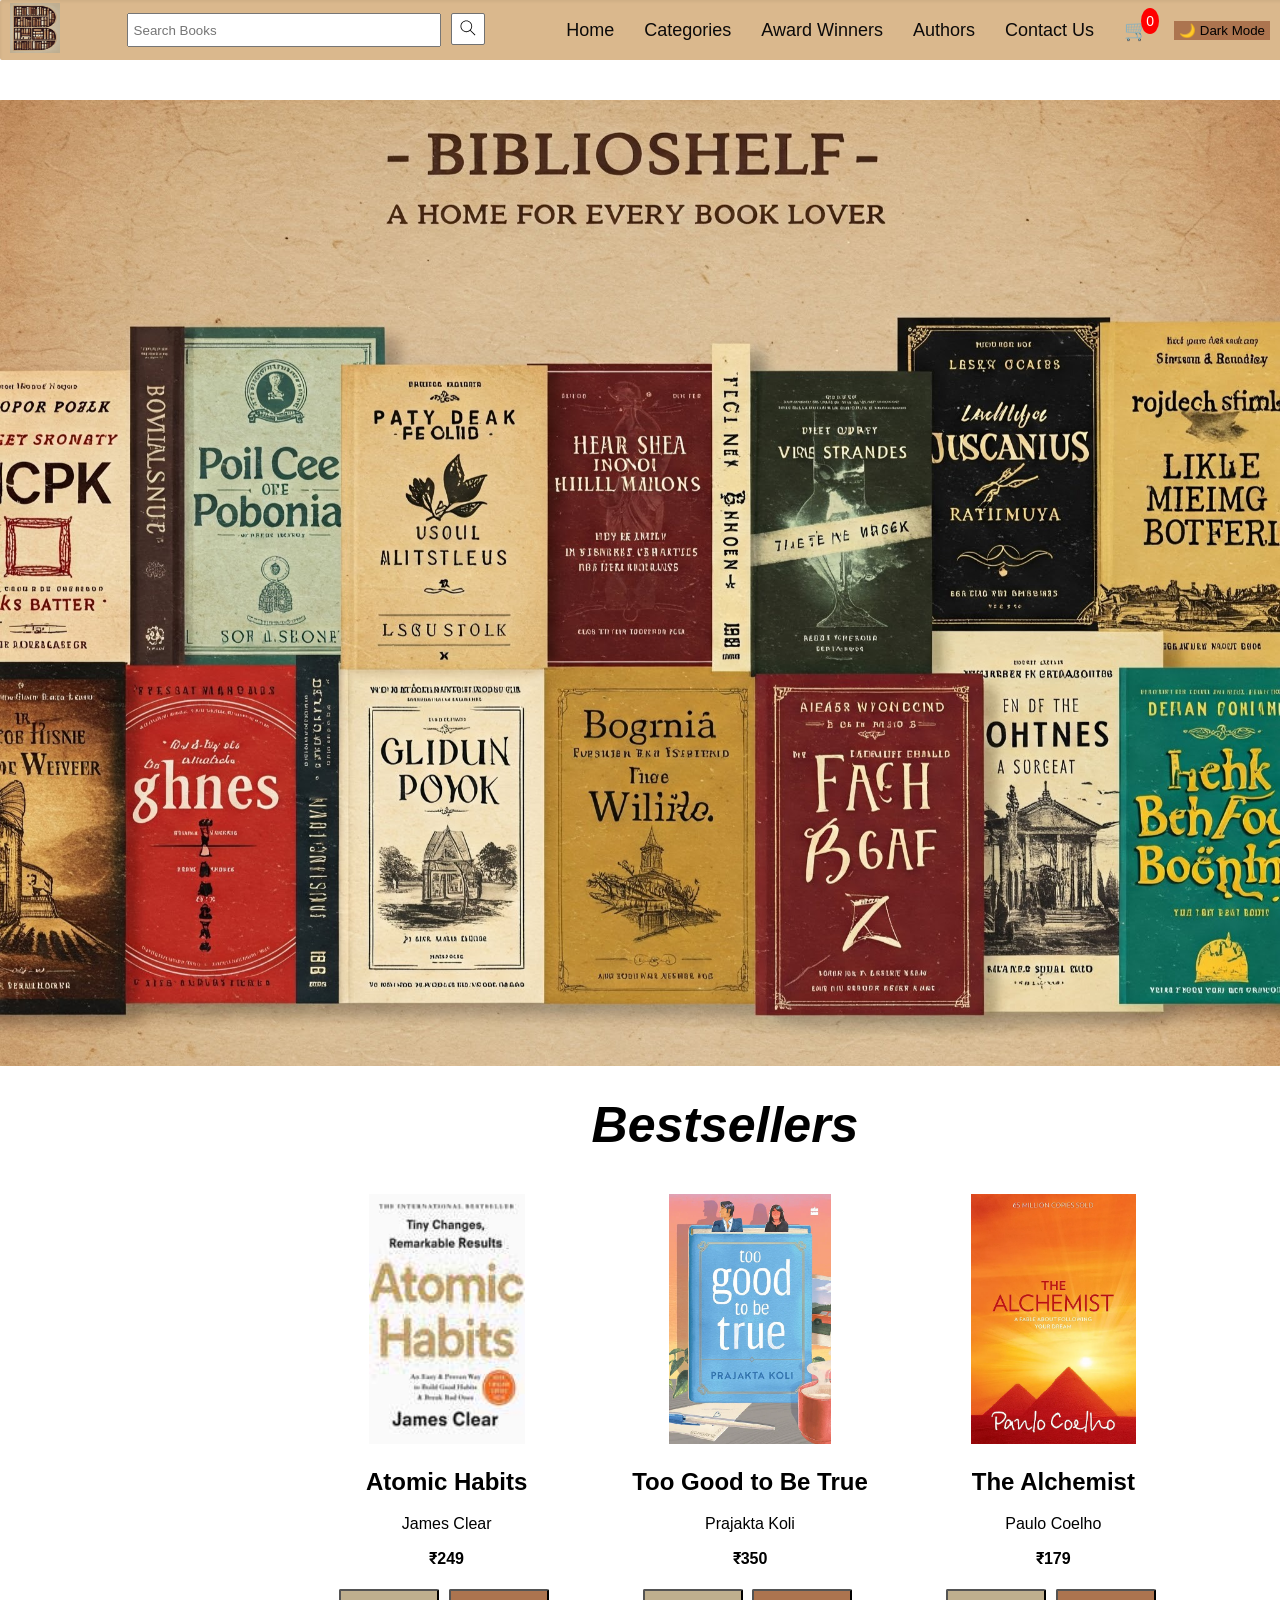
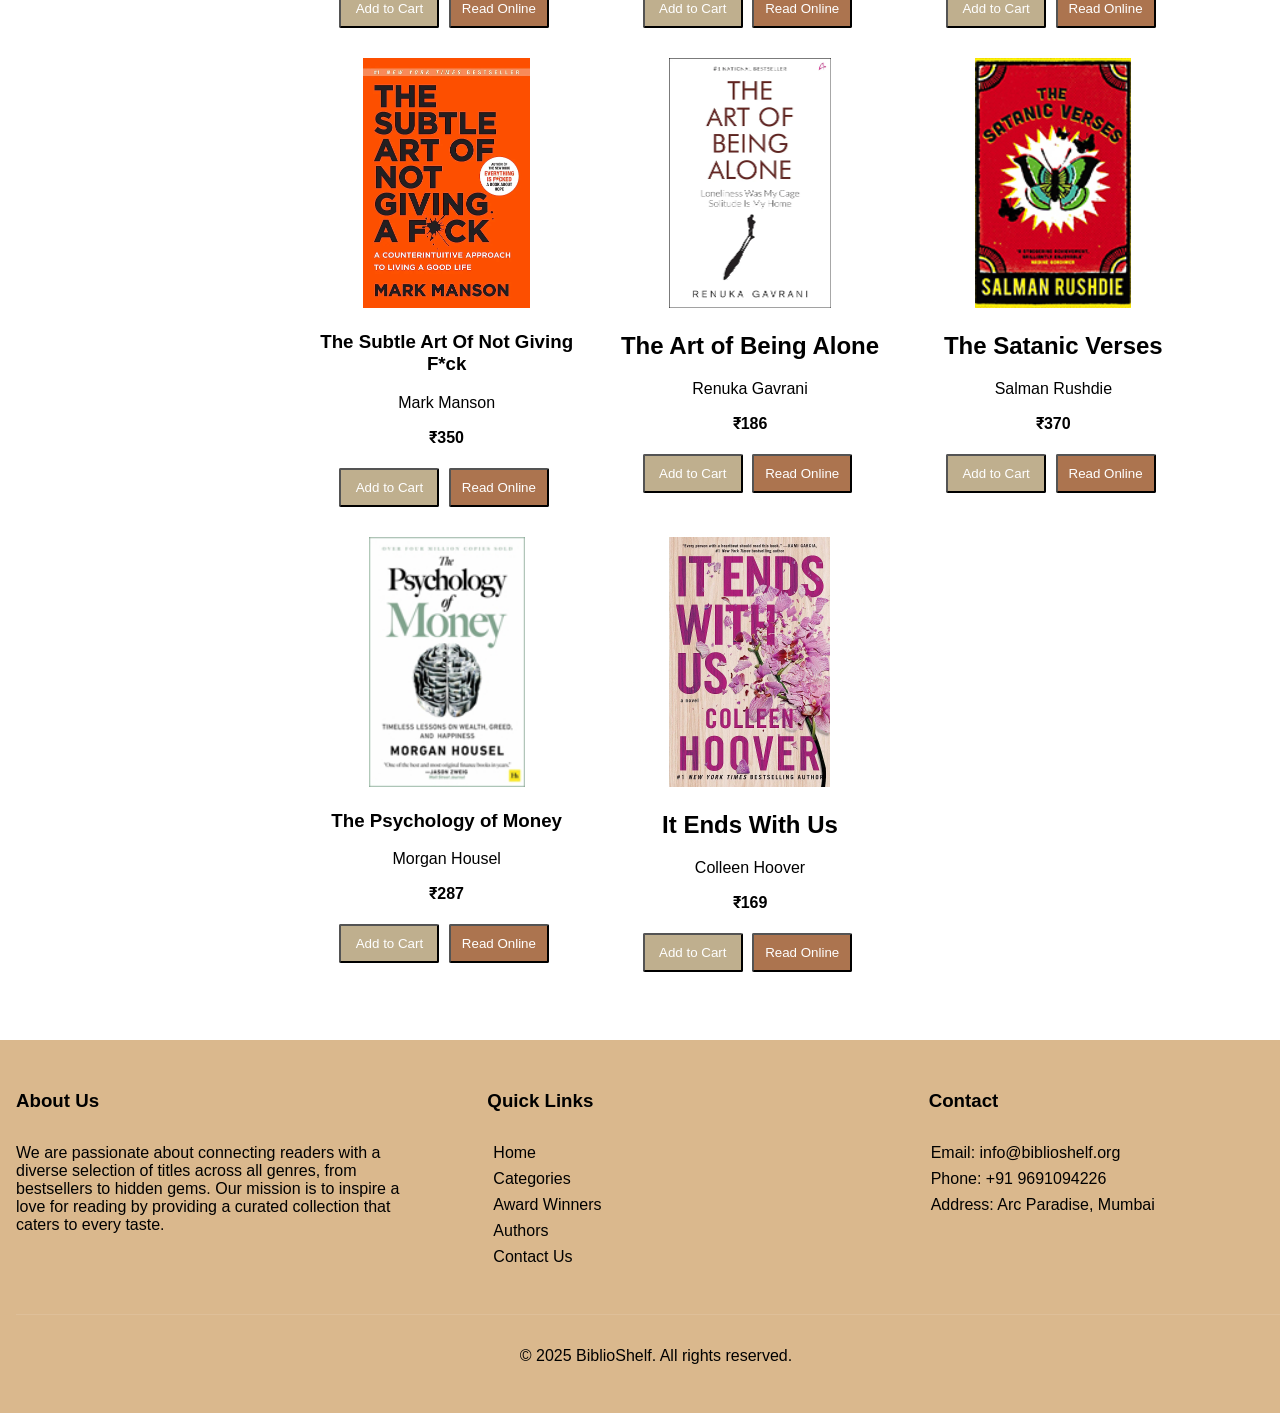
<file: index.html>
<!DOCTYPE html>
<html lang="en">

<head>
<title>BIBLIOSHELF</title>

<meta charset="UTF-8">
<meta name="viewport" content="width=device-width, initial-scale=1.0">
    

<link rel="preconnect" href="https://fonts.googleapis.com">
<link rel="preconnect" href="https://fonts.gstatic.com" crossorigin>
<link href="https://fonts.googleapis.com/css2?family=Roboto:wght@400;500;700&display=swap" rel="stylesheet">
<link rel="stylesheet" href="/stylesproject/biblioupdatestyles.css">

</head>
<script src="/scriptsproject/cart.js"></script>
<body >

     <!-- Navbar -->
     <nav class="navbar">
      <div class="nav-logo">
        <a href="biblioupdate.html">
        <img class="logo"  src="/logos/B2.JPG">
    </a>
    </div>
    <div class="nav-search">
        <input class="search-bar" type="text" placeholder="Search Books">
        <button class="search-button">
            <img class="search-icon" src="/icons/search.svg">
        </button>
    </div>
    <div class="nav-links">
        <a href="/pages/biblioupdate.html">Home</a>
        <div class="dropdown">
            <a href="#">Categories</a>
            <div class="dropdown-content">
                <a href="/pages/fiction.html">Fiction </a>
                <a href="/pages/romance.html">Romance</a>
                <a href="/pages/potterheads.html">PotterHeads </a>
                <a href="/pages/selfhelp.html"> Self Help </a>
                
            </div>
        </div>
        <div class="dropdown">
        <a href="/pages/awardwinners.html">Award Winners</a>
        </div>
        
        <a href="/pages/authores.html">Authors</a>
        
   
        <a href="/pages/contact2.html">Contact Us</a>
        <a href="/pages/cart.html">
            <div id="cart-icon">
                🛒 <span id="cart-count">0</span>
            </div>
        </a>
        <button id="theme-toggle" class="mode">🌙 Dark Mode</button>
    
</div>
</nav>

<div class="banner-container">
    <img src="/logos/gemini2.JPG" class="pic" alt="Book Banner">
</div>
        

        <!-- Featured Books -->
        <h2 class="bestsellers-title">Bestsellers</h2>
        <div class="bestseller-container">
        <section class="book-grid">
            <div class="book-card">
                <a href="https://www.bookswagon.com/book/atomic-habits-james-clear/9781847941831">

            <img class="book1" src="/logos/atomic.jpg" >
                </a>
                <h2>Atomic Habits</h2>
                <p>James Clear</p>
                <p><strong>₹249</strong></p>
                <button class="button" onclick="addToCart('book1','Atomic Habits', 249)">Add to Cart</button>
                <a href="https://archive.org/details/atomic-habits-pdfdrive/page/n7/mode/1up">
                <button class="button" style="background:#ac744f;">Read Online</button>
            </a>
                
            </div>
       

            <div class="book-card">
                <a href="https://www.bookswagon.com/book/too-good-true-prajakta-koli/9789365693393">

                <img class="book2" src="/logos/good.webp" alt="1984">
                </a>
                <h2>Too Good to Be True</h2>
                <p>Prajakta Koli</p>
                <p><strong>₹350</strong></p>
                <button class="button" onclick="addToCart('book 2','Too Good to be True', 350)">Add to Cart</button>
                <a href="https://www.scribd.com/document/819916039/Prajakta-Koli-Too-Good-To-Be-True">
                <button class="button" style="background: #ac744f;">Read Online</button>
            </a>
                
            </div>
            <div class="book-card">
                <a href="https://www.theindianbookstore.in/products/the-alchemist-by-pauo-coelho?variant
              =41160445001864&country=IN&currency=INR&utm_medium=product_sync&utm_source=google&utm
              _content=sag_organic&utm_campaign=sag_organic&gad_source=1&gclid=Cj0KCQjws-S-BhD2ARIsA
              LssG0bRyrm_mHwoxpuKrc6ojNWVwLhmGkOYTdqho7SrkaLKvOoPf2Tr_WEaAqThEALw_wcB">

                <img class="book3" src="/logos/alchemist.webp" alt="To Kill a Mockingbird">
                </a>
                <h2>The Alchemist</h2>
                <p>Paulo Coelho</p>
                <p><strong>₹179</strong></p>
                <button class="button" onclick="addToCart('book3','The Alchemist', 179)">Add to Cart</button>
                <a href="https://books-library.net/files/books-library.online-12230111Ib9C3.pdf">
                <button class="button" style="background: #ac744f;">Read Online</button>
            </a>
            </div>
            <div class="book-card">
                <a href="https://www.snapdeal.com/product/the-subtle-art-of-not/686281189461?lang=en">

                <img class="book4" src="/logos/notgiving.webp" alt="1984">
                </a>
                <h3>The Subtle Art Of Not Giving F*ck</h3>
                <p class="author">Mark Manson</p>
                <p><strong>₹350</strong></p>
                <button class="button" onclick="addToCart('book4','The Subtle Art Of Not Giving F*ck', 350)">Add to Cart</button>
                <a href="https://nibmehub.com/opac-service/pdf/read/The%20Subtle%20Art%20of%20Not%20Giving%20a%20Fck%20A%20Counterintuitive%20Approach%20to%20Living%20a%20Good%20Life%20by%20Mark%20Manson%20(z-lib.org).pdf">
                <button class="button" style="background:#ac744f;">Read Online</button>
            </a>
            </div>
            <div class="book-card">
                <img class="book5" src="/logos/art.webp" alt="1984">
                <h2>The Art of Being Alone</h2>
                <p>Renuka Gavrani</p>
                <p><strong>₹186</strong></p>
                <button class="button" onclick="addToCart('book5','The Art of Being Alone', 186)">Add to Cart</button>
                <a href="https://archive.org/details/the-art-of-being-alone-solitude-is-my-home-loneliness-was-my-cage/page/n3/mode/1up">
                <button class="button" style="background: #ac744f;">Read Online</button>
            </a>
            </div>
            <div class="book-card">
                <img class="book6" src="/logos/satanic.jpg" alt="1984">
                <h2>The Satanic Verses</h2>
                <p>Salman Rushdie</p>
                <p><strong>₹370</strong></p>
                <button class="button" onclick="addToCart('book6','The Satanic Verses', 370)">Add to Cart</button>
                <a href="https://archive.org/details/wg826/page/n6/mode/1up">
                <button class="button" style="background: #ac744f;">Read Online</button>
            </a>
            </div>
            <div class="book-card">
                <img class="book7" src="/logos/money.jpg" alt="1984">
                <h3>The Psychology of Money</h3>
                <p class="author">Morgan Housel</p>
                <p><strong>₹287</strong></p>
                <button class="button" onclick="addToCart('book7','The Psychology of Money', 287)">Add to Cart</button>
                <a href="https://archive.org/details/the-psychology-of-money-morgan-housel-z-library-1">
                <button class="button" style="background: #ac744f;">Read Online</button>
            </a>
            </div>
            <div class="book-card">
                <img class="book8" src="/logos/ends.webp" alt="1984">
                <h2>It Ends With Us</h2>
                <p>Colleen Hoover</p>
                <p><strong>₹169</strong></p>
                <button class="button" onclick="addToCart('book8','It Ends With Us', 169)">Add to Cart</button>
                <a href="https://ia800402.us.archive.org/8/items/3_20240517_20240517_1505/It_Ends_With_Us_A_Novel_-_Colleen_Hoover.pdf">
                <button class="button" style="background:#ac744f;">Read Online</button>
            </a>
            </div>
        </section>
    </div>
</div>

                         
              
<footer>
    <div class="footer-content">
        <div class="footer-section">
            <h3>About Us</h3>
            <p>We are passionate about connecting readers with a diverse selection of titles across all genres, from bestsellers to hidden gems. Our mission is to inspire a love for reading by providing a curated collection that caters to every taste.</p>
        </div>
        
        <div class="footer-section">
            <h3 class="quicklink">Quick Links</h3>
            <ul>
                <a href="/pages/biblioupdate.html" > <li class="link">Home</li> </a>
                <a href="/pages/fiction.html"><li class="link"> Categories</li> </a> 
                <a href="/pages/awardwinners.html"> <li class="link">Award Winners</li> </a>
                 <a href="/pages/authores.html"><li class="link">Authors</li> </a>
                <a href="/pages/contact2.html" > <li class="link">Contact Us</li> </a>

            </ul>
        </div>
        
        <div class="footer-section">
            <h3 class="contact">Contact</h3>
            <ul>
                <li>Email: info@biblioshelf.org</li>
                <li>Phone: +91 9691094226</li>
                <li>Address: Arc Paradise, Mumbai</li>
            </ul>
        </div>
    </div>
    
    <div class="copyright">
        <p>&copy; 2025 BiblioShelf. All rights reserved.</p>
    </div>
</footer>

<script src="/scriptsproject/script1.js"></script>
<script src="/scriptsproject/scriptbiblioupdate.js"> </script>


</body>
</html>
</file>
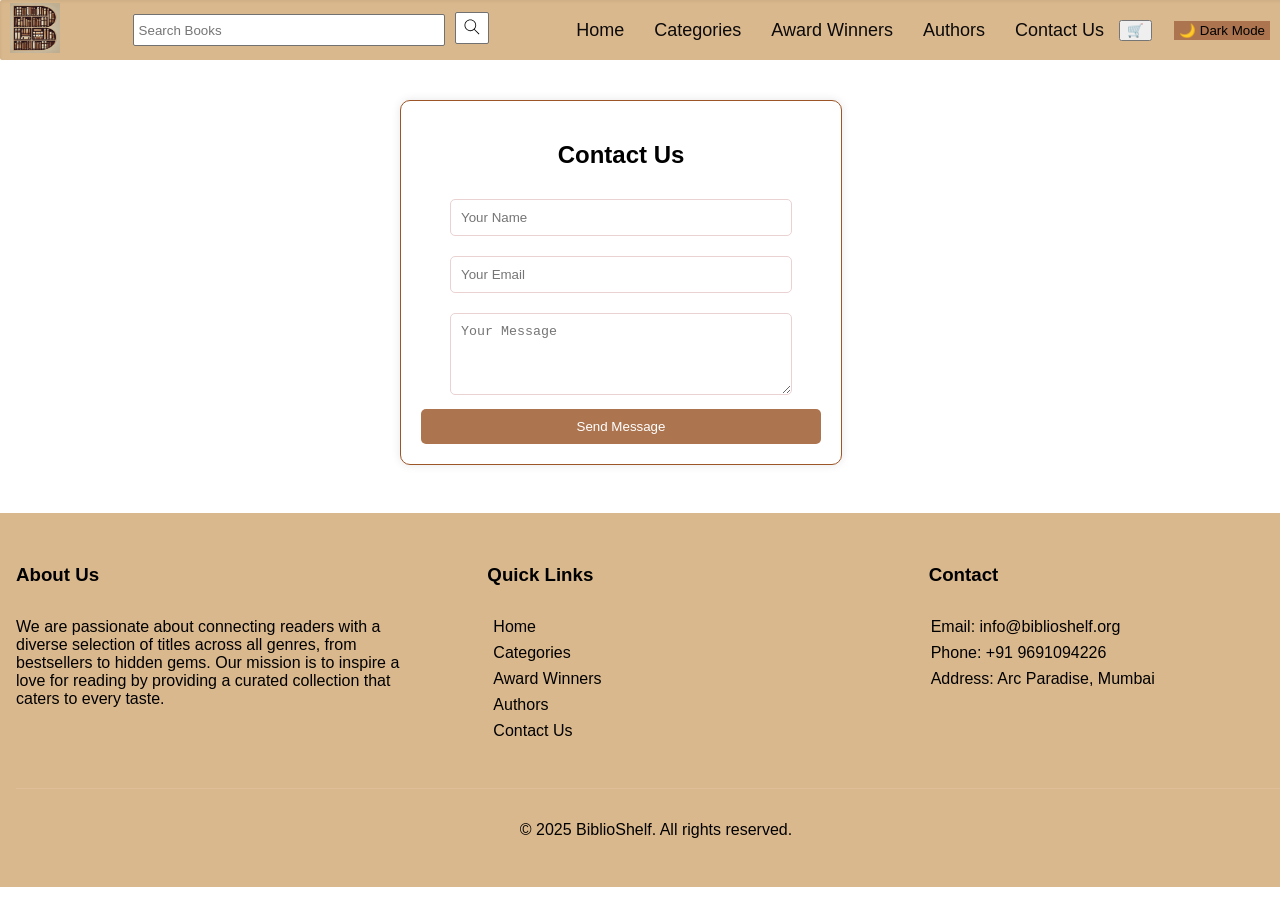
<file: pages/contact2.html>
<!DOCTYPE html>
<html lang="en">

<head>
<title>BIBLIOSHELF</title>

<meta charset="UTF-8">
<meta name="viewport" content="width=device-width, initial-scale=1.0">
    
<link rel="stylesheet" href="/stylesproject/contact.css">
<link rel="preconnect" href="https://fonts.googleapis.com">
<link rel="preconnect" href="https://fonts.gstatic.com" crossorigin>
<link href="https://fonts.googleapis.com/css2?family=Roboto:wght@400;500;700&display=swap" rel="stylesheet">

    <style>
       
    </style>

</head>
<body >

     <!-- Navbar -->
     <nav class="navbar">
      <div class="nav-logo">
        <a href="biblioupdate.html">
        <img class="logo"  src="/logos/B2.JPG">
    </a>
    </div>
    <div class="nav-search">
        <a href="/search.html">
            <input class="search-bar" type="text" placeholder="Search Books">
          </a>
        <button class="search-button">
            <img class="search-icon" src="/icons/search.svg">
        </button>
    </div>
    <div class="nav-links">
        <a href="biblioupdate.html">Home</a>
        <div class="dropdown">
            <a href="#">Categories</a>
            <div class="dropdown-content">
                <a href="fiction.html">Fiction </a>
                <a href="romance.html">Romance</a>
                <a href="potterheads.html">PotterHeads </a>
                <a href="selfhelp.html"> Self Help </a>
                
            </div>
        </div>
        <div class="dropdown">
        <a href="awardwinners.html">Award Winners</a>
        </div>
        
        <a href="authores.html">Authors</a>
        
   
        <a href="contact2.html">Contact Us</a>
        <button class="cart">🛒</button>
        <button id="theme-toggle" class="mode">🌙 Dark Mode</button>
    
</div>
</nav>

<div class="contact-container">
  <h2>Contact Us</h2>
  <form>
      <input type="text" placeholder="Your Name" required>
      <input type="email" placeholder="Your Email" required>
      <textarea placeholder="Your Message" rows="4" required></textarea>
      <button type="submit" class="message">Send Message</button>
  </form>
</div>



        

        
              
<footer>
    <div class="footer-content">
        <div class="footer-section">
            <h3>About Us</h3>
            <p>We are passionate about connecting readers with a diverse selection of titles across all genres, from bestsellers to hidden gems. Our mission is to inspire a love for reading by providing a curated collection that caters to every taste.</p>
        </div>
        
        <div class="footer-section">
            <h3 class="quicklink">Quick Links</h3>
            <ul>
              <a href="biblioupdate.html" > <li class="link">Home</li> </a>
                <a href="fiction.html"><li class="link"> Categories</li> </a> 
                <a href="awardwinners.html"> <li class="link">Award Winners</li> </a>
                 <a href="authores.html"><li class="link">Authors</li> </a>
                <a href="contact2.html" > <li class="link">Contact Us</li> </a>

            </ul>
        </div>
        
        <div class="footer-section">
            <h3 class="contact">Contact</h3>
            <ul>
                <li>Email: info@biblioshelf.org</li>
                <li>Phone: +91 9691094226</li>
                <li>Address: Arc Paradise, Mumbai</li>
            </ul>
        </div>
    </div>
    
    <div class="copyright">
        <p>&copy; 2025 BiblioShelf. All rights reserved.</p>
    </div>
</footer>

<script src="/scriptsproject/contact.js">


</script>
</body>
</html>
</file>
<file: stylesproject/biblioupdatestyles.css>
body {

  font-family: Arial, Roboto;
  max-width: 1200px;
  margin: 0;
  padding: 0;
  overflow-x: hidden;
  background-color: var(--bg-color);
color: var(--text-color);
transition: background 0.3s, color 0.3s;

}
:root {
--bg-color: #ffffff;
--text-color: #000000;
--button-bg: #f4f4f4;
}

.dark-mode {
--bg-color: #121212;
--text-color: #ffffff;
--button-bg: #333333;
}

.logo {
height: 50px;
width: 50px;
margin-top: 0;
margin-bottom: 0;
cursor: pointer;
}
.logo:hover
{
box-shadow: 5px 5px 10px rgba(0, 0, 0, 0.15); ;
}

.navbar {
  display: flex;
  justify-content: space-between;
  align-items: center;
  border: 0px solid black;
  border-radius: 2px;
  box-shadow: inset 1px 2px 3px rgba(0, 0, 0, 0.05);
  position: fixed;
  right: 0;
  left: 0;
  width: 100%;
  height: 40px;
  background-color :#dab88d;
  padding: 10px;
  z-index:1000;
  top:0;
}
.nav-links {
  display: flex;
  align-items: center;
}
.nav-links a {
  color: rgb(12, 10, 10);
  text-decoration: none;
  margin: 0 15px;
  font-size: 18px;
  position: relative;
}
.nav-links a:hover {
  color:#9c5526;
}

/* Dropdown Styles */
.dropdown {
  position: relative;
  display: inline-block;
}
.dropdown-content {
  display: none;
  position: absolute;
  background-color: white;
  min-width: 150px;
  box-shadow: 0px 4px 6px rgba(0, 0, 0, 0.2);
  z-index: 10;
  border-radius: 5px;
  padding: 5px 0;
}
.dropdown-content a {
display: block;
  padding: 10px;
  color: black;
  text-decoration: none;
  font-size: 16px;
}
.dropdown-content a:hover {
  background-color: #f1f1f1;
}
.dropdown:hover .dropdown-content {
  display: block;
}

#cart-icon {
cursor: pointer;
font-size: 20px;
position: relative;
}

#cart-count {
background: red;
color: white;
border-radius: 50%;
padding: 5px;
font-size: 14px;
position: absolute;
top: -10px;
right: -10px;
}

.mode
{
margin-right:20px;
margin-left:10px;
color: var(--text-color);
border: none;
padding: 2px 5px;
cursor: pointer;
transition: background 0.3s;
background-color: #ac744f;

}

.mode:hover{
opacity: 0.8;
}

/* Search Bar */
.nav-search {
  display: flex;
  gap: 10px;
}
.nav-search input {
  width: 300px;
  padding: 5px;
  height: 20px;
}
.search-button {
  height: 32px;
  width: 32 px;
  border: 1px solid  rgb(113, 113, 113);
  border-radius: 2px;
  background-color: white;
  
}
.search-icon {
  height: 20px;
  background-color: white;
}

.cart
{
 margin-right: 12px;
}

.hero {
 

 border-radius: 4px;
 border-style: solid;
 border-width: 0px;
 border-color: black;
  margin: 40px 0;
  background-color : rgba(191,175,142,255);
  width: 1200px;
  height: 300px;
 
}
.book-grid {
margin-top: 20px;
display: grid;
grid-template-columns: repeat(auto-fit, minmax(250px, 1fr));
gap:10px;
margin-left: 300px;
 
}
.book-card {
  
  border: 0px solid #ddd;
  padding: 0px;
  text-align: center;
  padding-bottom: 20px;
  opacity: 0;
  transform: translateY(20px);
  transition: opacity 0.6s ease-out, transform 0.6s ease-out;
  
}
.book-card.show {
  opacity: 1;
  transform: translateY(0);
}
.book-card:hover {
  transform: scale(1.05);
  box-shadow: 0 10px 20px rgba(0, 0, 0, 0.2);
  transition: transform 0.3s ease, box-shadow 0.3s ease;
}


.book-card img {
  width: 100%;
  height: 250px;
 object-fit: contain;
}


.button 
{
  display: inline-block;
  margin-top: 5px;
  padding: 10px;
  background: rgba(191,175,142,255);
  color: white;
  text-align: center;
  border-radius: 2px;
  cursor: pointer;
  margin-right: 5px;
  width: 100px;
  
transition: box-shadow 0.15s;
transition: opacity 0.15s;

}


.button:hover{
opacity: 0.8;
}
.button:active{
opacity: 0.5;
}

.heading{
padding-top: 40px;
padding-left: 20px;;
  font-weight: 1000;
  font-size: 50px;
  font-style: italic;
}
.tagline
{
font-family:Georgia, 'Times New Roman', Times, serif;
font-style: italic;
padding-left: 85px;

}

.info
{
font-family:'Trebuchet MS', 'Lucida Sans Unicode', 'Lucida Grande', 'Lucida Sans', Arial, sans-serif;
padding-left: 500px;
text-align: right;
padding-right: 50px;

}


.bestsellers-title{
font-size: 50px;
font-style: italic;
margin-left: 250px;
margin-top: 30px;
text-align: center;
margin-bottom: 40px;
display: flex;
flex-wrap: wrap;
justify-content: center;
align-items: center;
gap: 20px; 
opacity: 0;
transform: translateY(-20px);
transition: opacity 0.6s ease-out, transform 0.6s ease-out;
}
.bestsellers-title.show {
opacity: 1;
transform: translateY(0);
}

.banner-container {
width: 100vw;
display: flex;
justify-content: center;
align-items: center;
overflow: hidden;
margin-top: 20px;


}


.pic {
width: 100%;
height: auto;
object-fit: cover;
display: block;

padding-top: 30px;
margin-top: 50px;
}


.container {
width: 100vw;
max-width: 100%;
margin: 0;
padding: 0;
}
footer {
background: #dab88d;
text-align: center;
margin-top: 3rem;
padding: 2rem 1rem;
width: 100vw;  /* Ensures it takes full viewport width */
position: relative;
left: 0;
right: 0;
}

.footer-content {
width: 100%; /* Make sure the content is responsive */
max-width: 100%;
display: grid;
grid-template-columns: repeat(auto-fit, minmax(250px, 1fr));
gap: 2rem;
text-align: left;
}

.dark-mode footer {
background: #222;
color: white;
}


.footer-section h3 {
  margin-bottom: 1rem;
  position: relative;
  display: inline-block;
}
.footer-section h3:after {
  content: '';
  position: absolute;
  left: 0;
  bottom: -5px;
  width: 50px;
  height: 2px;
  background: var(--secondary);
}
.footer-section ul {
  list-style: none;
}
.footer-section ul li {
  margin-bottom: 0.5rem;
}

.footer-section a {
  color: #ddd;
  text-decoration: none;
  transition: all 0.3s ease;
}

.footer-section a:hover {
  color: var(--secondary);
  text-decoration: underline;
}
.copyright {
  margin-top: 2rem;
  padding-top: 1rem;
  border-top: 1px solid rgba(255,255,255,0.1);
}
.hidden {
  opacity: 0;
  transform: translateY(20px);
  transition: all 0.5s ease;
}

.show {
  opacity: 1;
  transform: translateY(0);
}

.quicklink
{
  margin-left: 34px;
}

.contact
{
  margin-left: 38px;
}

.link {
  color: black;
  text-decoration: none;
}

.link :hover
{
  text-decoration: underline;
}
</file>
<file: stylesproject/contact.css>
body {

  font-family: Arial, Roboto;
  max-width: 1200px;
  margin: 0;
  padding: 0;
  overflow-x: hidden;
  background-color: var(--bg-color);
  color: var(--text-color);
  transition: background 0.3s, color 0.3s;
  
  }
  :root {
  --bg-color: #ffffff;
  --text-color: #000000;
  --button-bg: #f4f4f4;
  }
  
  .dark-mode {
  --bg-color: #121212;
  --text-color: #ffffff;
  --button-bg: #333333;
  }
  
  .logo {
  height: 50px;
  width: 50px;
  margin-top: 0;
  margin-bottom: 0;
  cursor: pointer;
  }
  .logo:hover
  {
  box-shadow: 5px 5px 10px rgba(0, 0, 0, 0.15); ;
  }
  
  .navbar {
  display: flex;
  justify-content: space-between;
  align-items: center;
  border: 0px solid black;
  border-radius: 2px;
  box-shadow: inset 1px 2px 3px rgba(0, 0, 0, 0.05);
  position: fixed;
  right: 0;
  left: 0;
  width: 100%;
  height: 40px;
  background-color :#dab88d;
  padding: 10px;
  z-index:1000;
  top:0;
  }
  .nav-links {
  display: flex;
  align-items: center;
  }
  .nav-links a {
  color: rgb(12, 10, 10);
  text-decoration: none;
  margin: 0 15px;
  font-size: 18px;
  position: relative;
  }
  .nav-links a:hover {
  color:#9c5526;
  }
  
  /* Dropdown Styles */
  .dropdown {
  position: relative;
  display: inline-block;
  }
  .dropdown-content {
  display: none;
  position: absolute;
  background-color: white;
  min-width: 150px;
  box-shadow: 0px 4px 6px rgba(0, 0, 0, 0.2);
  z-index: 10;
  border-radius: 5px;
  padding: 5px 0;
  }
  .dropdown-content a {
  display: block;
  padding: 10px;
  color: black;
  text-decoration: none;
  font-size: 16px;
  }
  .dropdown-content a:hover {
  background-color: #f1f1f1;
  }
  .dropdown:hover .dropdown-content {
  display: block;
  }
  
  .mode
  {
  margin-right:20px;
  margin-left:10px;
  color: var(--text-color);
  border: none;
  padding: 2px 5px;
  cursor: pointer;
  transition: background 0.3s;
  background-color: #ac744f;
  
  }
  
  .mode:hover{
  opacity: 0.8;
  }
  
  /* Search Bar */
  .nav-search {
  display: flex;
  gap: 10px;
  }
  .nav-search input {
  width: 300px;
  padding: 5px;
  height: 20px;
  border: 1px solid  rgb(113, 113, 113);
  border-radius: 2px;
  }
  .search-button {
  height: 32px;
  width: 32 px;
  border: 1px solid  rgb(113, 113, 113);
  border-radius: 2px;
  background-color: white;
  margin-top: 8px;
  }
  .search-icon {
  height: 20px;
  background-color: white;
  }
  
  .cart
  {
  margin-right: 12px;
  }
  
  
  
  
  .button 
  {
  display: inline-block;
  margin-top: 5px;
  padding: 10px;
  background: rgba(191,175,142,255);
  color: white;
  text-align: center;
  border-radius: 2px;
  cursor: pointer;
  margin-right: 5px;
  width: 100px;
  
  transition: box-shadow 0.15s;
  transition: opacity 0.15s;
  
  }
  
  
  .button:hover{
  opacity: 0.8;
  }
  .button:active{
  opacity: 0.5;
  }
  
  
  .contact-container {
  margin-top: 100px;
  padding-top: 100px;
  margin-left: 400px;
  justify-self: center;
  background: white;
  padding: 20px;
  border-radius: 10px;
  box-shadow: 0px 0px 10px rgba(0, 0, 0, 0.1);
  width: 400px;
  text-align: center;
  border: 0.1px solid  #9c5526;
  box-shadow:#9c5526;
  opacity: 0;
  transform: translateY(20px);
  transition: opacity 0.5s ease-out, transform 0.5s ease-out;
  }
  
  .contact-container.show {
  opacity: 1;
  transform: translateY(0);
  }
  
  .contact-container:hover {
  transform: scale(1.05);
  }
  
  
  input, textarea {
  width: 80%;
  margin: 10px 0;
  padding: 10px;
  
  border: 0.1px solid rgb(234, 210, 210);
  border-radius: 5px;
  }
  
  .message {
  background: #ac744f;
  color: white;
  border: none;
  padding: 10px;
  cursor: pointer;
  width: 100%;
  border-radius: 5px;
  }
  .message:hover {
  opacity: 0.8;
  }
  .message:active{
  opacity: 0.5;
  }
  
  
  footer {
  background: #dab88d;
  text-align: center;
  margin-top: 3rem;
  padding: 2rem 1rem;
  width: 100vw;  /* Ensures it takes full viewport width */
  position: relative;
  left: 0;
  right: 0;
  }
  
  .footer-content {
  width: 100%; /* Make sure the content is responsive */
  max-width: 100%;
  display: grid;
  grid-template-columns: repeat(auto-fit, minmax(250px, 1fr));
  gap: 2rem;
  text-align: left;
  }
  
  
  
  
  .footer-section h3 {
  margin-bottom: 1rem;
  position: relative;
  display: inline-block;
  }
  .footer-section h3:after {
  content: '';
  position: absolute;
  left: 0;
  bottom: -5px;
  width: 50px;
  height: 2px;
  background: var(--secondary);
  }
  .footer-section ul {
  list-style: none;
  }
  .footer-section ul li {
  margin-bottom: 0.5rem;
  }
  
  .footer-section a {
  color: #ddd;
  text-decoration: none;
  transition: all 0.3s ease;
  }
  
  .footer-section a:hover {
  color: var(--secondary);
  text-decoration: underline;
  }
  .copyright {
  margin-top: 2rem;
  padding-top: 1rem;
  border-top: 1px solid rgba(255,255,255,0.1);
  }
  .hidden {
  opacity: 0;
  transform: translateY(20px);
  transition: all 0.5s ease;
  }
  
  .show {
  opacity: 1;
  transform: translateY(0);
  }
  
  .quicklink
  {
  margin-left: 34px;
  }
  
  .contact
  {
  margin-left: 38px;
  }
  .link {
  color: black;
  text-decoration: none;
  }
  
  .link :hover
  {
  text-decoration: underline;
  }
</file>
